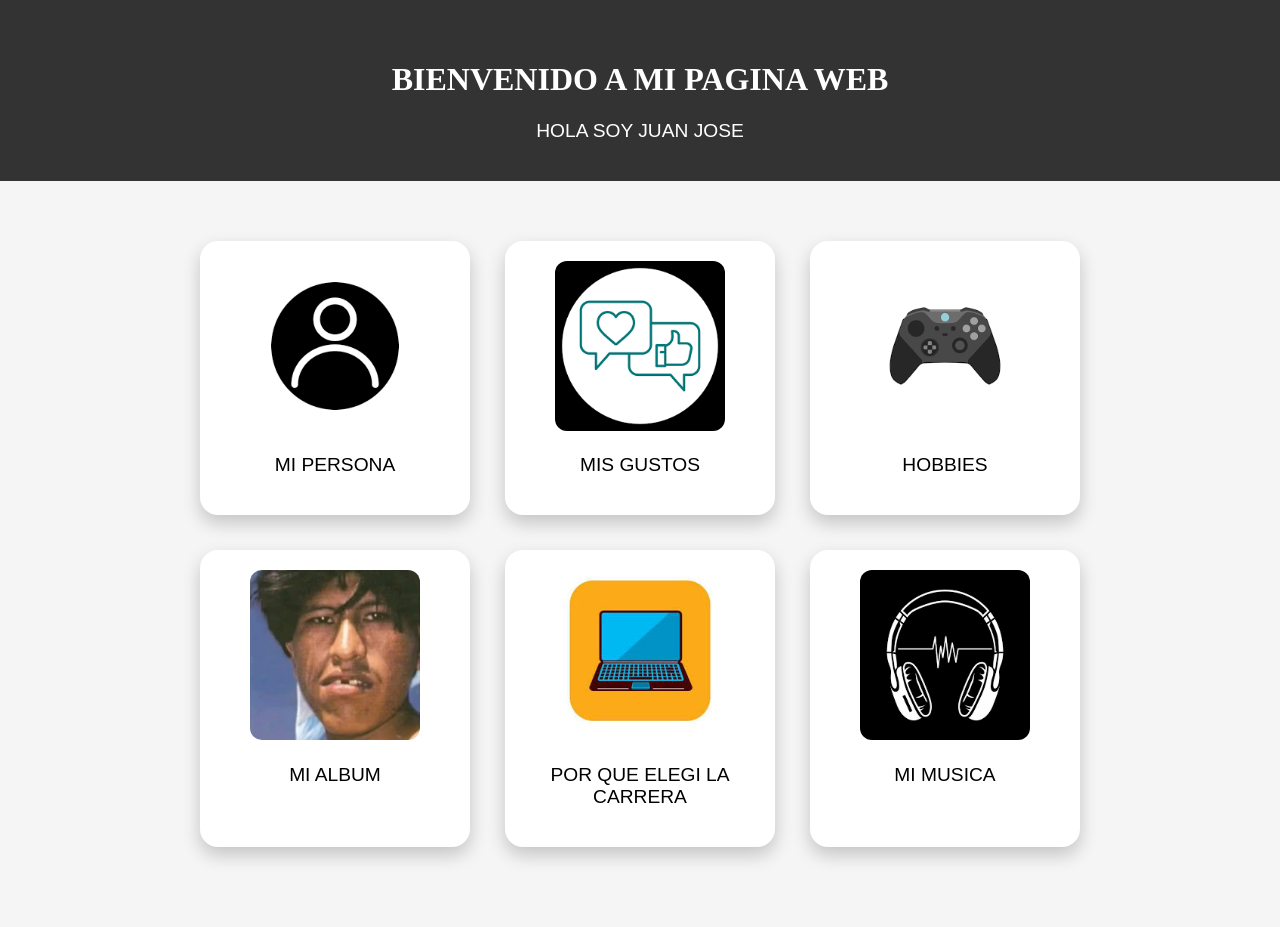
<file: index.html>
<!DOCTYPE html>
<html lang="en">

<head>
    <meta charset="UTF-8">
    <meta name="viewport" content="width=device-width, initial-scale=1.0">
    <title> Juan Jose </title>
    <link rel="stylesheet" href="styles.css">
</head>

<body>
<header class="header">
  <h1 id="titulo">BIENVENIDO A MI PAGINA WEB</h1>
  <p id="subtitulo">HOLA SOY JUAN JOSE</p>
</header>
    <div class="contenedor">

        <a href="mi_persona.html" class="links">
            <img src="imagenes/user.png" alt="user">
            <p> MI PERSONA </p>
        </a>

        <a href="mis_gustos.html" class="links">
            <img src="imagenes/gusto.png" alt="gusto">
            <p> MIS GUSTOS </p>
        </a>

        <a href="hobbies.html" class="links">
            <img src="imagenes/hobbies.png" alt="hobbies">
            <p> HOBBIES </p>
        </a>

        <a href="mi_album.html" class="links">
            <img src="imagenes/1.jpg" alt="1">
            <p> MI ALBUM </p>
        </a>

        <a href="isc.html" class="links">
            <img src="imagenes/isc.jpg" alt="isc">
            <p> POR QUE ELEGI LA CARRERA </p>
        </a>

        <a href="mi_musica.html" class="links">
            <img src="imagenes/music.png" alt="music">
            <p> MI MUSICA </p>
        </a>
    </div>


    
</body>
</html>
</file>
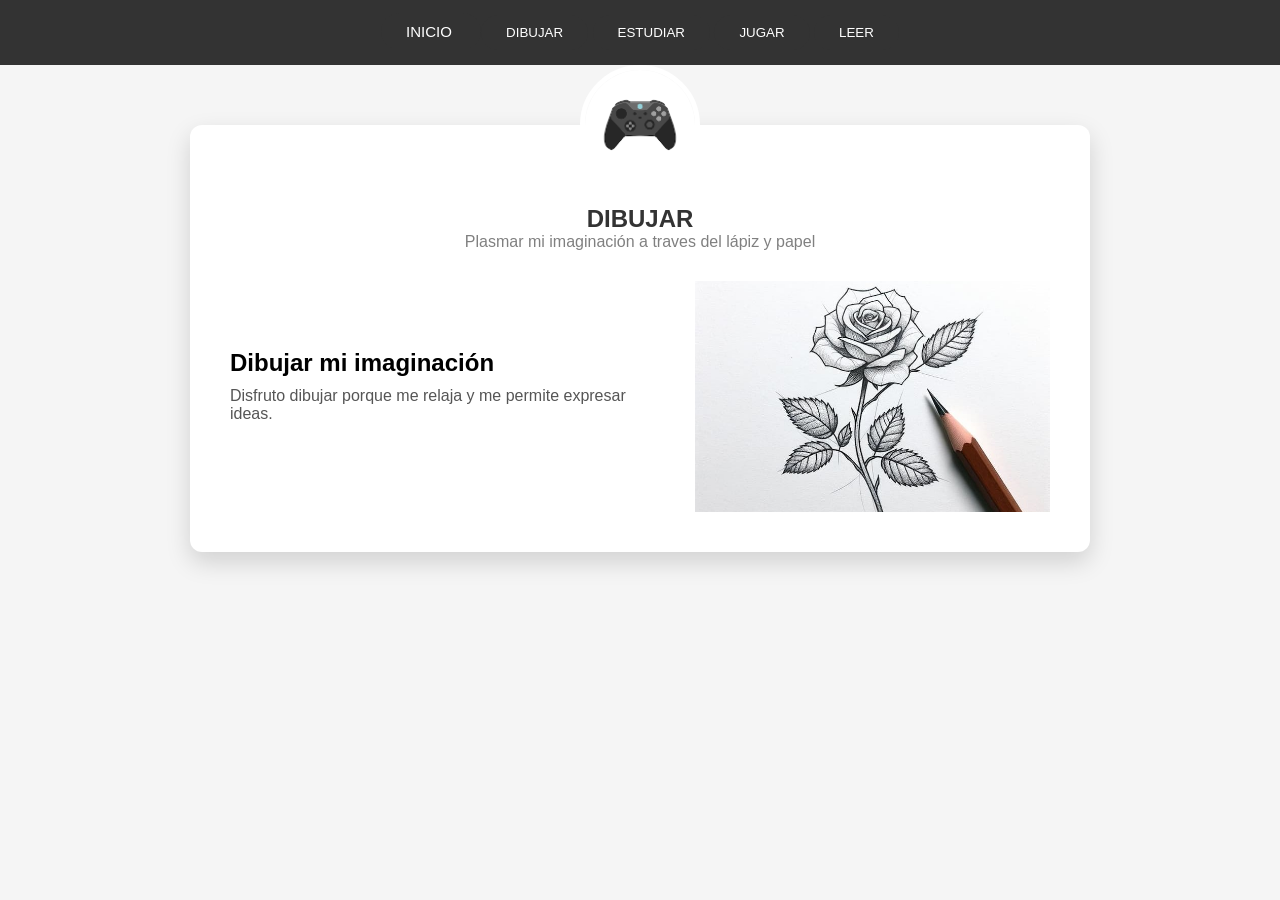
<file: hobbies.html>
<!DOCTYPE html>
<html lang="es">
<head>
  <meta charset="UTF-8">
  <meta name="viewport" content="width=device-width, initial-scale=1.0">
  <title>Hobbies</title>
  <link rel="stylesheet" href="styles4.css">
</head>
<body>

<header class="top">
  <nav class="menu">
    <a href="index.html"> INICIO </a>
    <button onclick="cambiarHobby('dibujar')">DIBUJAR</button>
    <button onclick="cambiarHobby('estudiar')">ESTUDIAR</button>
    <button onclick="cambiarHobby('fut')">JUGAR</button>
    <button onclick="cambiarHobby('leer')">LEER</button>
  </nav>
</header>

<section class="card">
  <img src="imagenes/hobbies.png" class="juan">

  <h1 id="titulo">DIBUJAR</h1>
  <p class="subtitle" id="subtitulo">Plasmar mi imaginación a traves del lápiz y papel</p>

  <div class="content">
    <div class="texto">
      <h2 id="titulo2">Dibujar mi imaginación</h2>
      <p id="descripcion">
        Disfruto dibujar porque me relaja y me permite expresar ideas.
      </p>
    </div>

    <div class="imagen">
      <img src="imagenes/dibujoo.jpg" id="imagen">
    </div>
  </div>
</section>

<!-- JavaScript dentro del HTML -->
<script>
  function cambiarHobby(hobby) {
    const titulo = document.getElementById("titulo");
    const subtitulo = document.getElementById("subtitulo");
    const titulo2 = document.getElementById("titulo2");
    const descripcion = document.getElementById("descripcion");
    const imagen = document.getElementById("imagen");

    if (hobby === "dibujar") {
      titulo.textContent = "DIBUJAR";
      subtitulo.textContent = "Plasmar mi imaginación a traves del lápiz y papel";
      titulo2.textContent = "Dibujar mi imaginación";
      descripcion.textContent = "Disfruto dibujar porque me relaja y me permite expresar ideas.";
      imagen.src = "imagenes/dibujoo.jpg";
    }

    if (hobby === "estudiar") {
      titulo.textContent = "ESTUDIAR";
      subtitulo.textContent = "Aprender cosas nuevas cada día";
      titulo2.textContent = "Estudiar para superarme";
      descripcion.textContent = "Me gusta estudiar para mejorar mis conocimientos.";
      imagen.src = "imagenes/estudiar.jpg";
    }

    if (hobby === "fut") {
      titulo.textContent = "FÚTBOL";
      subtitulo.textContent = "Mantenerme activo y saludable";
      titulo2.textContent = "Practicar fútbol";
      descripcion.textContent = "El fútbol me ayuda a despejar la mente y trabajar en equipo.";
      imagen.src = "imagenes/futbol.jpg";
    }

    if (hobby === "leer") {
      titulo.textContent = "LEER";
      subtitulo.textContent = "Descubrir nuevas ideas";
      titulo2.textContent = "Hábito de lectura";
      descripcion.textContent = "Leer mejora mi vocabulario y creatividad.";
      imagen.src = "imagenes/leerr.jpg";
    }
  }
</script>

</body>
</html>
</file>
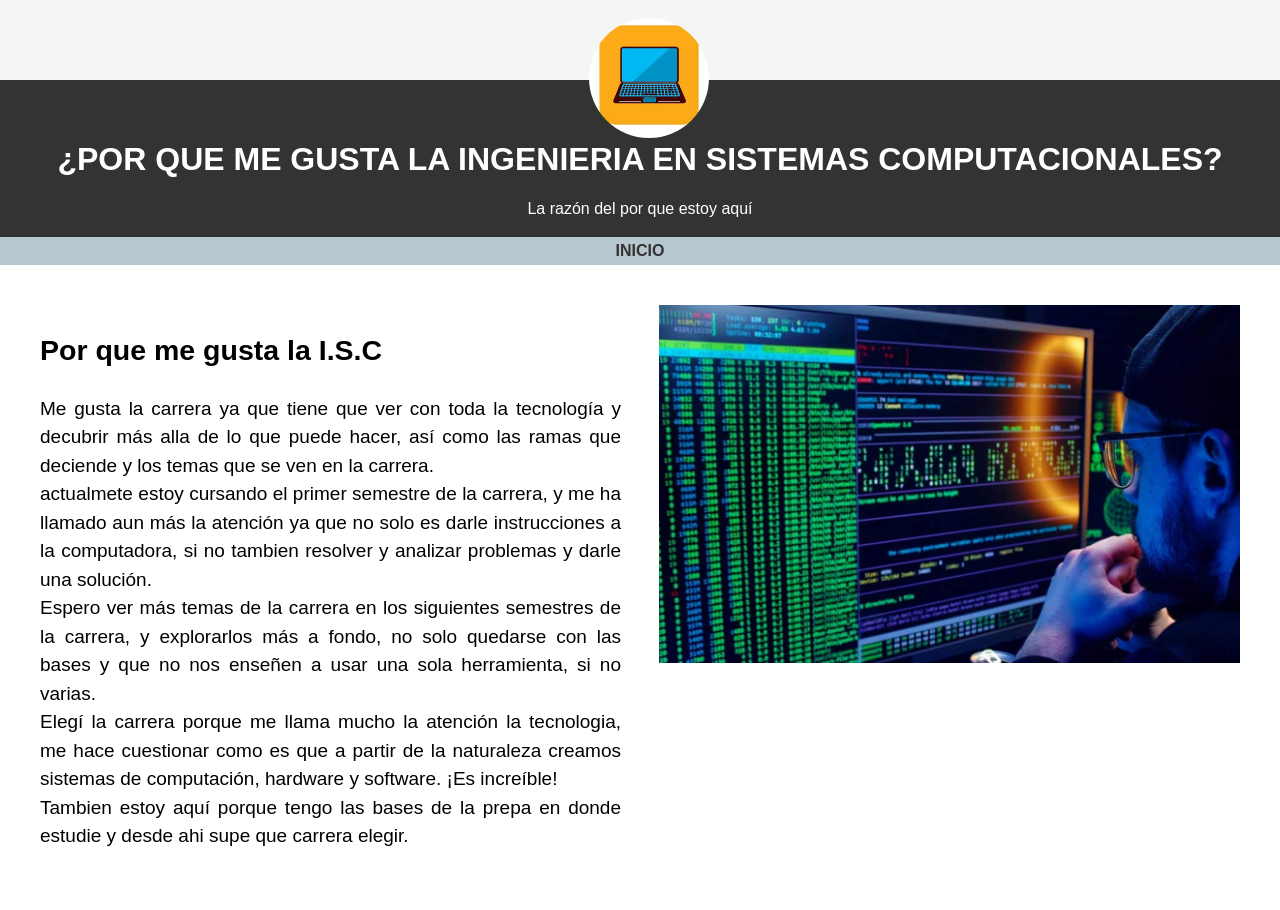
<file: isc.html>
<!DOCTYPE html>
<html lang="es">
<head>
  <meta charset="UTF-8">
  <meta name="viewport" content="width=device-width, initial-scale=1.0">
  <title>isc</title>
  <link rel="stylesheet" href="styles6.css">
</head>
<body>

<img src="imagenes/isc.jpg" class="juan">

<header class="header">
  <h1 id="titulo">¿POR QUE ME GUSTA LA INGENIERIA EN SISTEMAS COMPUTACIONALES?</h1>
  <p id="subtitulo">La razón del por que estoy aquí</p>
</header>

<nav class="menu">
  <a href="index.html"> INICIO </a>
</nav>

<section class="contenido">
  <div class="texto">
    <h2 id="textoPrincipal"> Por que me gusta la I.S.C </h2>
    <p id="descripcion">
        Me gusta la carrera ya que tiene que ver con toda la tecnología y decubrir más alla de lo que puede hacer, así como las ramas que deciende y los temas que se ven en la carrera.<br>
        actualmete estoy cursando el primer semestre de la carrera, y me ha llamado aun más la atención ya que no solo es darle instrucciones a la computadora, si no tambien resolver y analizar problemas y darle una solución.<br>
        Espero ver más temas de la carrera en los siguientes semestres de la carrera, y explorarlos más a fondo, no solo quedarse con las bases y que no nos enseñen a usar una sola herramienta, si no varias.<br>
        Elegí la carrera porque me llama mucho la atención la tecnologia, me hace cuestionar como es que a partir de la naturaleza creamos sistemas de computación, hardware y software. ¡Es increíble! <br>
        Tambien estoy aquí porque tengo las bases de la prepa en donde estudie y desde ahi supe que carrera elegir. 

    </p>
  </div>

  <div class="imagen">
    <img id="imagenContenido" src="imagenes/carrera.jpg">
  </div>
</section>


</body>
</html>
</file>
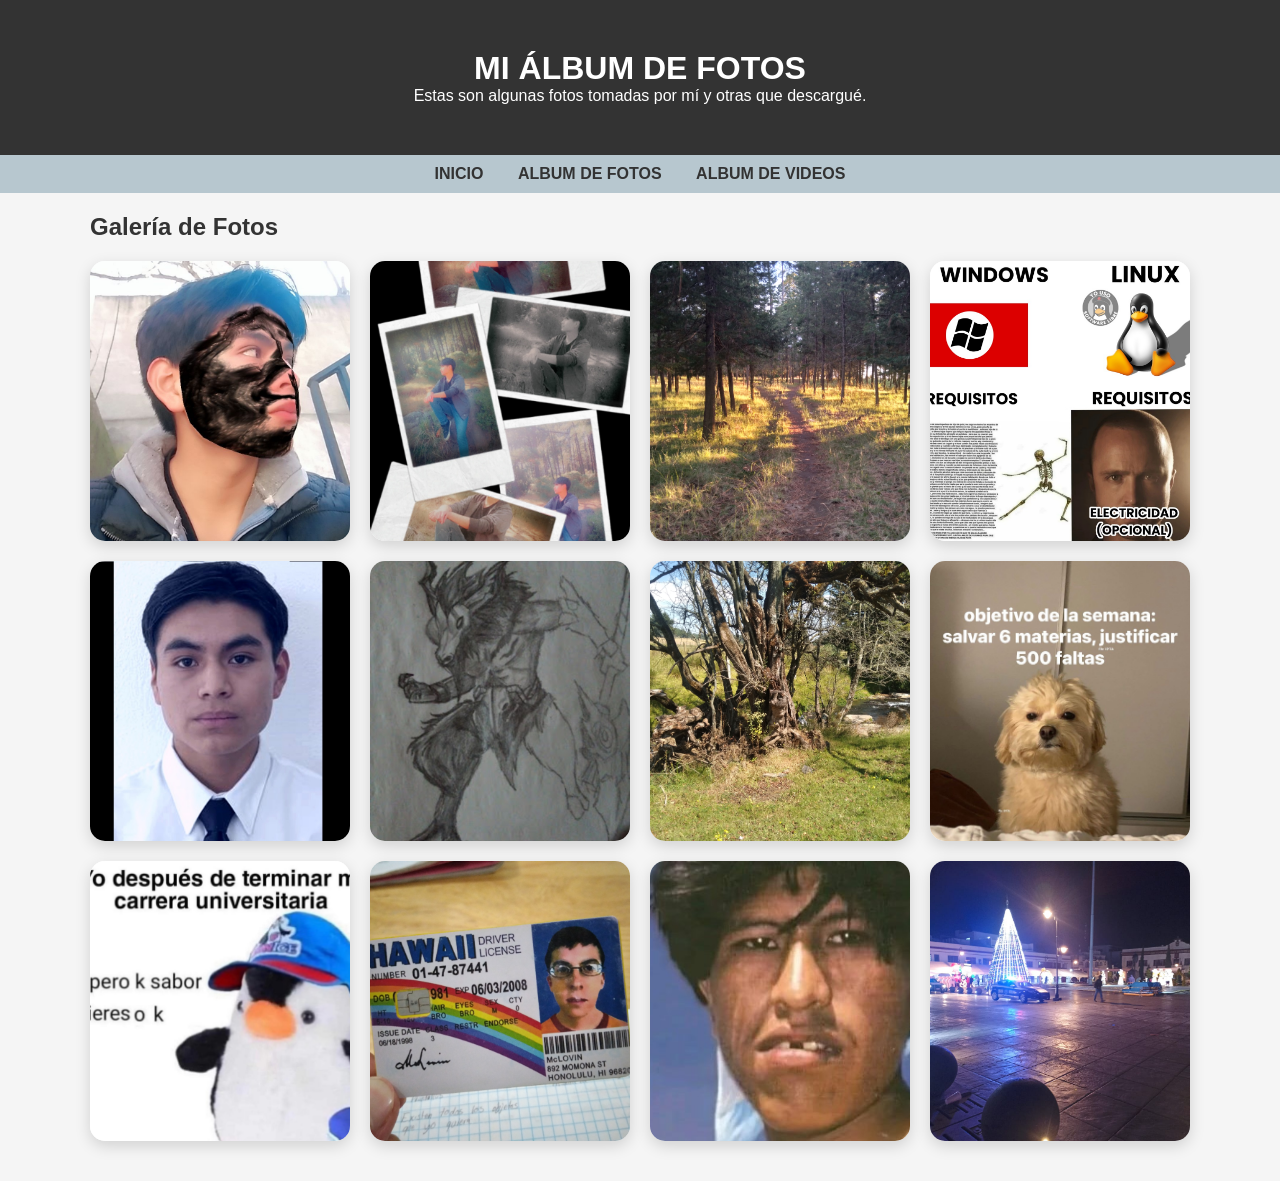
<file: mi_album.html>
<!DOCTYPE html>
<html lang="es">
<head>
  <meta charset="UTF-8">
  <meta name="viewport" content="width=device-width, initial-scale=1.0">
  <title>Mi Álbum Personal</title>
  <link rel="stylesheet" href="styles5.css">
</head>
<body>

<header class="header">
  <h1 id="tituloPrincipal">MI ÁLBUM DE FOTOS</h1>
  <p id="descripcionPrincipal">
    Estas son algunas fotos tomadas por mí y otras que descargué.
  </p>
</header>

<nav class="menu">
  <a href="index.html"> INICIO </a>
  <button onclick="mostrarFotos()">ALBUM DE FOTOS</button>
  <button onclick="mostrarVideos()">ALBUM DE VIDEOS</button>
</nav>

<section class="album">
  <h2 id="subtitulo">Galería de Fotos</h2>

  <div class="galeria" id="galeria">
    
  </div>
</section>

<script>
  function mostrarFotos() {
    document.getElementById("tituloPrincipal").textContent = "MI ÁLBUM DE FOTOS";
    document.getElementById("descripcionPrincipal").textContent =
      "Estas son algunas fotos tomadas por mí y otras que descargué.";
    document.getElementById("subtitulo").textContent = "Galería de Fotos";

    document.getElementById("galeria").innerHTML = `
      <div class="foto"><img src="imagenes/jj.jpg"></div>
      <div class="foto"><img src="imagenes/roca.jpg"></div>
      <div class="foto"><img src="imagenes/paisaje.jpg"></div>
      <div class="foto"><img src="imagenes/linux.jpg"></div>
      <div class="foto"><img src="imagenes/juanjo.jpg"></div>
      <div class="foto"><img src="imagenes/tauro.jpg"></div>
      <div class="foto"><img src="imagenes/arbol.jpg"></div>
      <div class="foto"><img src="imagenes/perro.jpg"></div>
      <div class="foto"><img src="imagenes/pinwi.jpg"></div>
      <div class="foto"><img src="imagenes/ine.jpg"></div>
      <div class="foto"><img src="imagenes/1.jpg"></div>
      <div class="foto"><img src="imagenes/poli.jpg"></div>
    `;
  }

  function mostrarVideos() {
    document.getElementById("tituloPrincipal").textContent = "MI ÁLBUM DE VIDEOS";
    document.getElementById("descripcionPrincipal").textContent =
      "Estos son algunos videos que representan momentos y contenidos de mi interés.";
    document.getElementById("subtitulo").textContent = "Galería de Videos";

    document.getElementById("galeria").innerHTML = `
      <div class="foto">
        <video controls>
          <source src="videos/pan.mp4" type="video/mp4">
        </video>
      </div>
      <div class="foto">
        <video controls>
          <source src="videos/spider.mp4" type="video/mp4">
        </video>
      </div>
      <div class="foto">
        <video controls>
          <source src="videos/gato.mp4" type="video/mp4">
        </video>
      </div>
    `;
  }


  window.onload = mostrarFotos;
</script>

</body>
</html>
</file>
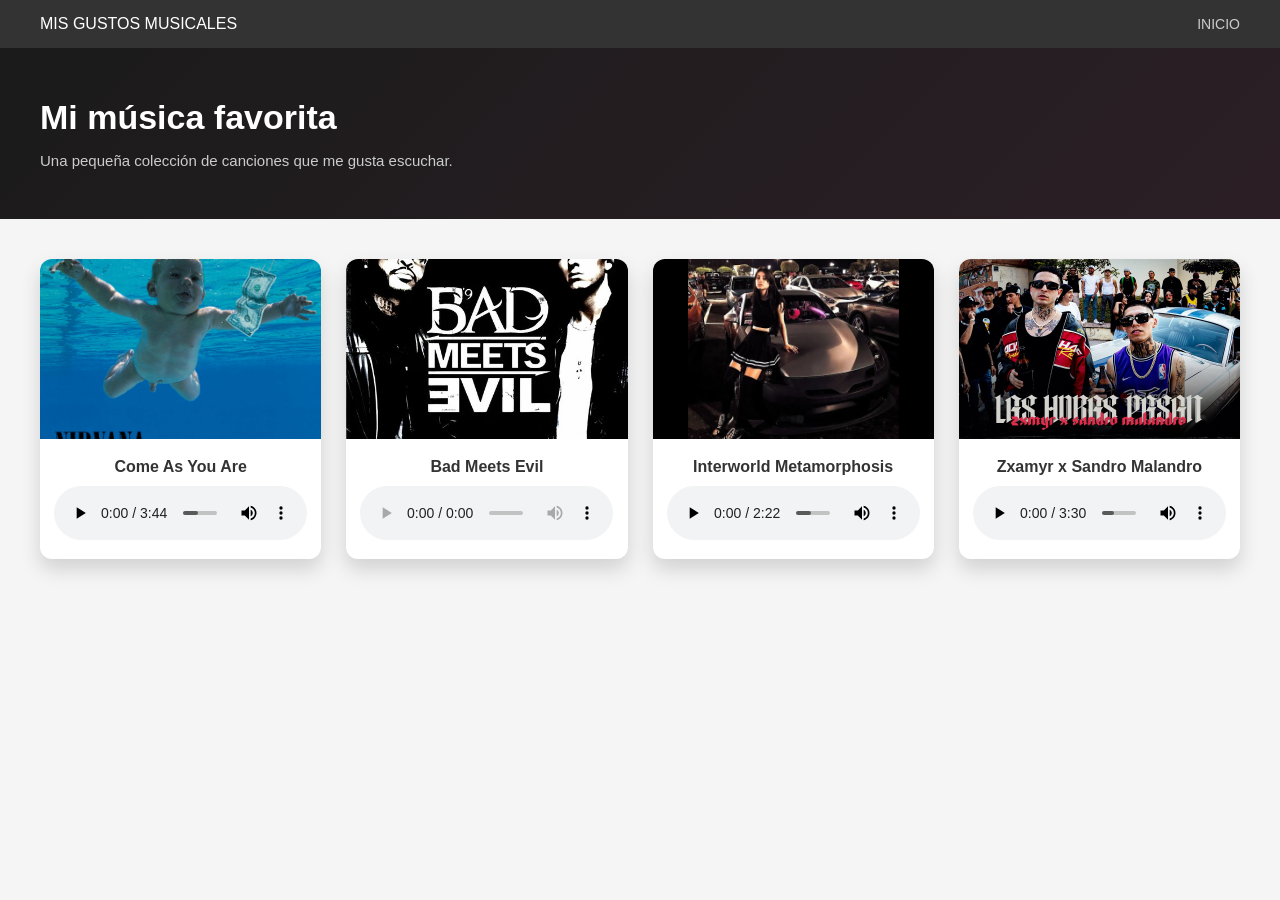
<file: mi_musica.html>
<!DOCTYPE html>
<html lang="es">
<head>
  <meta charset="UTF-8">
  <meta name="viewport" content="width=device-width, initial-scale=1.0">
  <title>Mis Rolas</title>
  <link rel="stylesheet" href="styles7.css">
</head>
<body>

<header class="navbar">
  <div class="logo">MIS GUSTOS MUSICALES</div>
  <nav>
    <a href="index.html">INICIO</a>
  </nav>
</header>

<section class="hero">
  <div class="hero-text">
    <h1>Mi música favorita</h1>
    <p>
      Una pequeña colección de canciones que me gusta escuchar.
    </p>
  </div>
</section>

<section class="album">
  <div class="music-card">
    <img src="imagenes/nirvana.jpg">
    <h3>Come As You Are</h3>
    <audio controls>
      <source src="musica/Nirvana  Come As You Are (Official Music Video).mp3" type="audio/mpeg">
    </audio>
  </div>

  <div class="music-card">
    <img src="imagenes/eminem.jpg">
    <h3>Bad Meets Evil</h3>
    <audio controls>
      <source src="musica/Bad Meets Evil - Fast Lane ft. Eminem, Royce Da 5'9-null.mp3" type="audio/mpeg">
    </audio>
  </div>

  <div class="music-card">
    <img src="imagenes/phonk.jpg">
    <h3>Interworld Metamorphosis</h3>
    <audio controls>
      <source src="musica/INTERWORLD METAMORPHOSIS.mp3" type="audio/mpeg">
    </audio>
  </div>

  <div class="music-card">
    <img src="imagenes/zxmyr.jpg">
    <h3>Zxamyr x Sandro Malandro</h3>
    <audio controls>
      <source src="musica/Zxmyr x Sandro Malandro  Las Horas Pasan.mp3" type="audio/mpeg">
    </audio>
  </div>
</section>

</body>
</html>
</file>
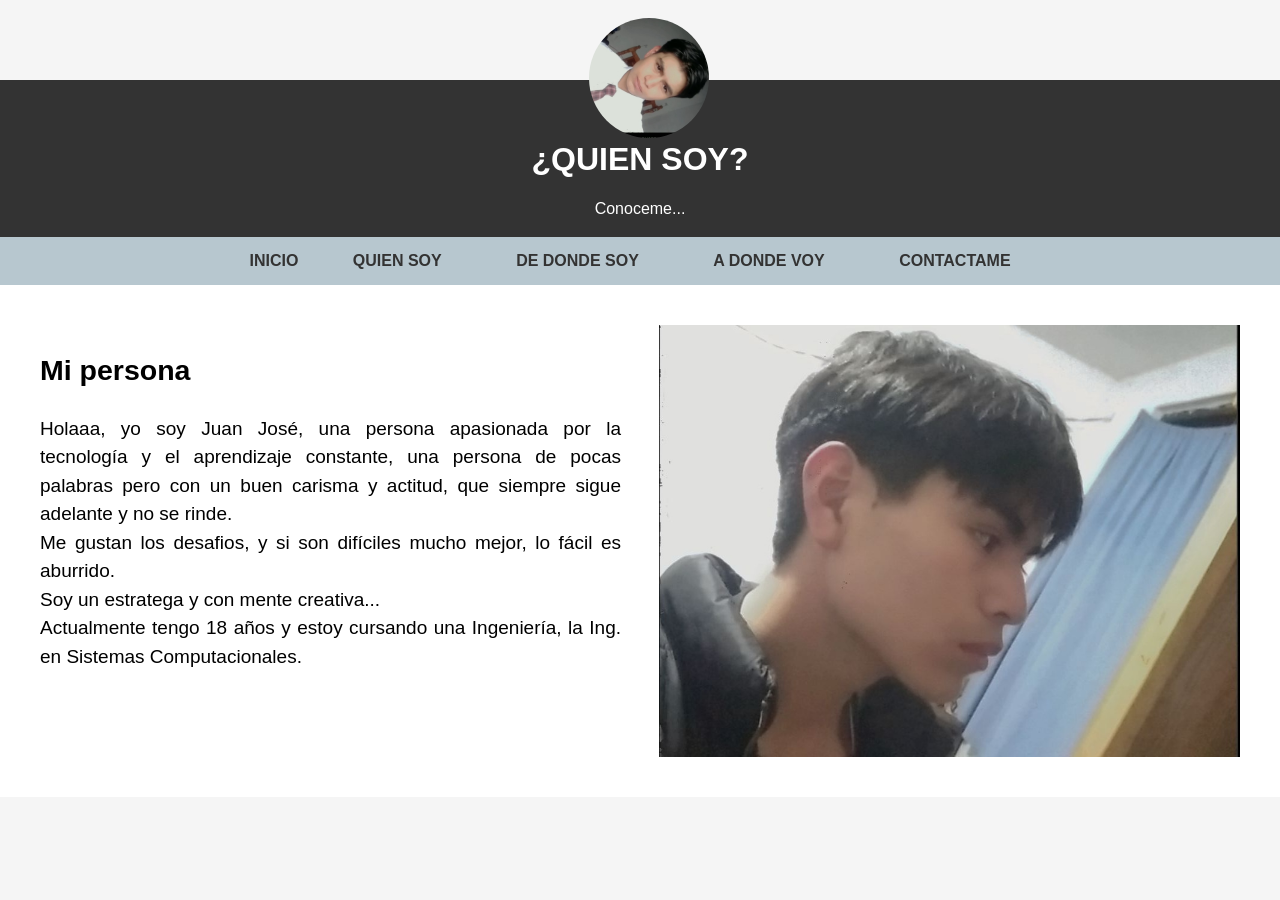
<file: mi_persona.html>
<!DOCTYPE html>
<html lang="es">
<head>
  <meta charset="UTF-8">
  <meta name="viewport" content="width=device-width, initial-scale=1.0">
  <title>Mi persona</title>
  <link rel="stylesheet" href="styles2.css">
</head>
<body>

<img src="imagenes/yo.jpg" class="juan">

<header class="header">
  <h1 id="titulo">¿QUIEN SOY?</h1>
  <p id="subtitulo">Conoceme...</p>
</header>

<nav class="menu">
  <a href="index.html"> INICIO </a>
  <button class="nav-btn" onclick="mostrar('soy')">QUIEN SOY</button>
  <button class="nav-btn" onclick="mostrar('origen')">DE DONDE SOY</button>
  <button class="nav-btn" onclick="mostrar('meta')">A DONDE VOY</button>
  <button class="nav-btn" onclick="mostrar('contacto')">CONTACTAME</button>
</nav>

<section class="contenido">
  <div class="texto">
    <h2 id="textoPrincipal"> Mi persona </h2>
    <p id="descripcion">
        Holaaa, yo soy Juan José, una persona apasionada por la tecnología y el aprendizaje constante, una persona de pocas palabras pero con un buen carisma y actitud, que siempre sigue adelante y no se rinde. <br>
        Me gustan los desafios, y si son difíciles mucho mejor, lo fácil es aburrido. <br>
        Soy un estratega y con mente creativa... <br>
        Actualmente tengo 18 años y estoy cursando una Ingeniería, la Ing. en Sistemas Computacionales. 

    </p>
  </div>

  <div class="imagen">
    <img id="imagenContenido" src="imagenes/snap.jpg">
  </div>
</section>

<!-- JAVASCRIPT -->
<script>
  function mostrar(seccion) {
    const titulo = document.getElementById("titulo");
    const subtitulo = document.getElementById("subtitulo");
    const texto = document.getElementById("textoPrincipal");
    const descripcion = document.getElementById("descripcion");
    const imagen = document.getElementById("imagenContenido");

    if (seccion === "soy") {
      titulo.innerHTML = "¿QUIEN SOY?";
      subtitulo.innerHTML = "Conoceme...";
      texto.innerHTML = "Mi persona";
      descripcion.innerHTML = 
        "Holaaa, yo soy Juan José, una persona apasionada por la tecnología y el aprendizaje constante, una persona de pocas palabras pero con un buen carisma y actitud, que siempre sigue adelante y no se rinde. <br> Me gustan los desafios, y si son difíciles mucho mejor, lo fácil es aburrido.<br>Soy un estratega y con mente creativa...<br>Actualmente tengo 18 años y estoy cursando una Ingeniería, la Ing. en Sistemas Computacionales.";
      imagen.src = "imagenes/snap.jpg";
    }

    if (seccion === "origen") {
      titulo.innerHTML = "¿DE DÓNDE SOY?";
      subtitulo.innerHTML = "Mis raíces";
      texto.innerHTML = "Soy de San Nicolas Guadalupe";
      descripcion.innerHTML =
        "Vivo en San Nicolas Guadalupe, una comunidad muy bonita, llena de cultura y tradiciones, es un pueblo mazahua, y estoy orgulloso de ser haber crecido en este bello pueblo, mi pueblo...";
      imagen.src = "imagenes/iglesia.jpg";
    }

    if (seccion === "meta") {
      titulo.innerHTML = "¿A DÓNDE VOY?";
      subtitulo.innerHTML = "Mis metas";
      texto.innerHTML = "Quiero ser Ingeniero en Sistemas";
      descripcion.innerHTML =
        "Mi objetivo es crecer profesionalmente en el área de tecnología y desarrollo de software. <br> Fortalecer mis conocimientos en diversas areas que me puedan ayudar a alcanzar mis objetivos. <br> Trabajar en proyectos personales y colaborar en equipo con personas con mis mismos objetivos.";
      imagen.src = "imagenes/exito.jpg";
    }

    if (seccion === "contacto") {
      titulo.innerHTML = "CONTÁCTAME";
      subtitulo.innerHTML = "Hablemos";
      texto.innerHTML = "¿Quieres saber más de mí?";
      descripcion.innerHTML =
        "Puedes contactarme por correo o redes sociales para proyectos o colaboración. <br> <br> WhatsApp: +52 7121887517 <br>   <a href='https://www.facebook.com/share/17mUtVKGYh/' target='_blank' > Facebook: Juan Pascual </a> <br> Correo electronico: pruebauno120251@gmail.com";
      imagen.src = "imagenes/RedesS.jpg";
    }
  }
</script>

</body>
</html>
</file>
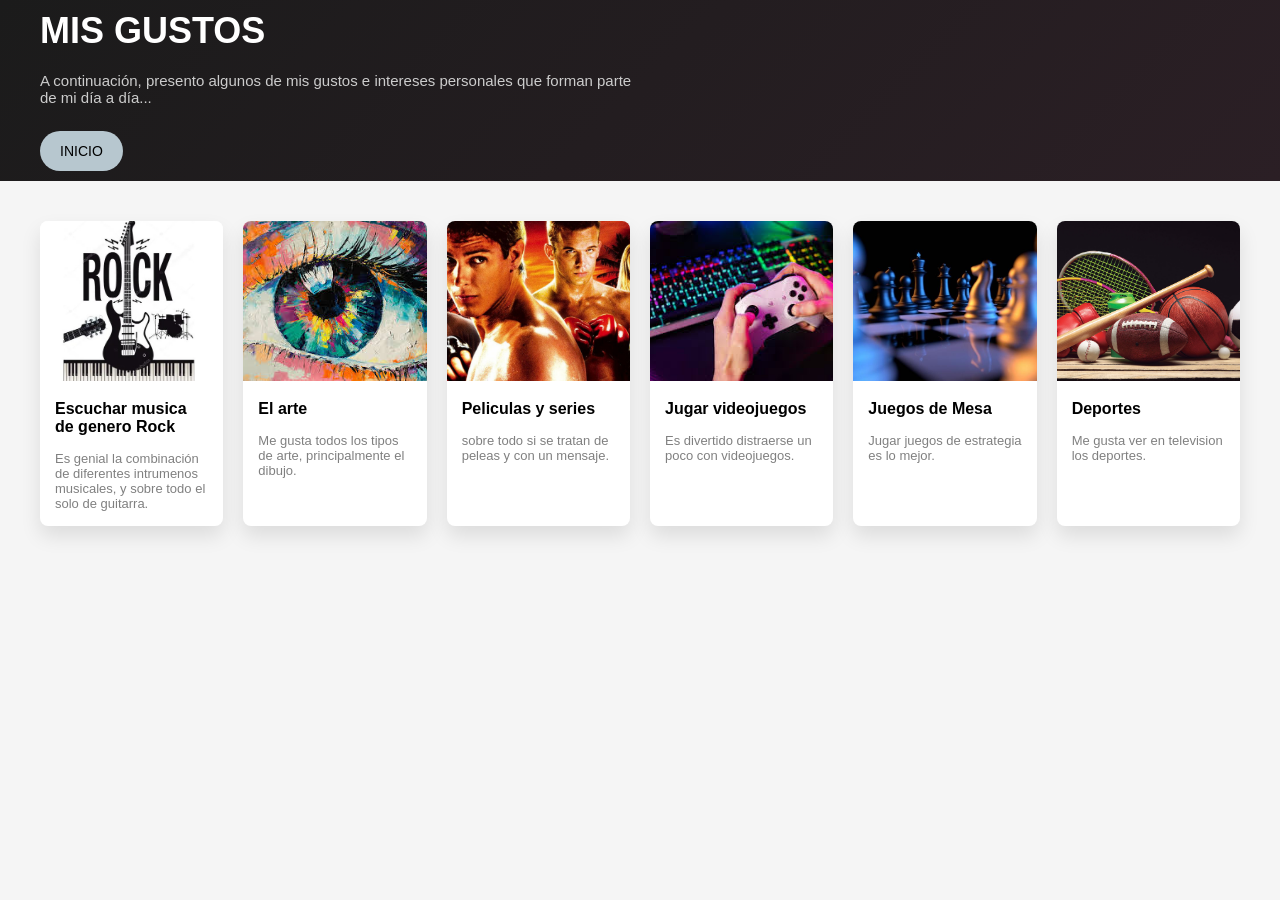
<file: mis_gustos.html>
<!DOCTYPE html>
<html lang="en">
<head>
    <meta charset="UTF-8">
    <meta name="viewport" content="width=device-width, initial-scale=1.0">
    <title> Mis gustos </title>
    <link rel="stylesheet" href="styles3.css">
</head>
<body>
    
    

<section class="hero">
  <div class="hero-text">
    <h1> MIS GUSTOS </h1>
    <p>
      A continuación, presento algunos de mis gustos e intereses personales que forman parte de mi día a día...
    </p>
    <button> <a href="index.html"> INICIO </a> </button>
  </div>
</section>

<section class="cards">
  <div class="card">
    <img src="imagenes/rockk.jpg">
    <h3> Escuchar musica de genero Rock</h3>
    <p>Es genial la combinación de diferentes intrumenos musicales, y sobre todo el solo de guitarra.</p>
  </div>

  <div class="card">
    <img src="imagenes/arte.jpg">
    <h3>El arte</h3>
    <p>Me gusta todos los tipos de arte, principalmente el dibujo.</p>
  </div>

  <div class="card">
    <img src="imagenes/peliculas.jpg">
    <h3>Peliculas  y series</h3>
    <p>sobre todo si se tratan de peleas y con un mensaje.</p>
  </div>

  <div class="card">
    <img src="imagenes/juegos.jpg">
    <h3> Jugar videojuegos</h3>
    <p>Es divertido distraerse un poco con videojuegos.</p>
  </div>

  <div class="card">
    <img src="imagenes/ajedrez.jpg">
    <h3>Juegos de Mesa</h3>
    <p>Jugar juegos de estrategia es lo mejor.</p>
  </div>

  <div class="card">
    <img src="imagenes/deportes.jpg">
    <h3>Deportes</h3>
    <p>Me gusta ver en television los deportes.</p>
  </div>
</section>


</body>
</html>
</file>
<file: styles.css>
body{
    height: 6ch;
    background: #2A044A;
    background: #f5f5f5;
    padding: 0px;
    margin: 0px;
}

.header {
    background: #333;
    color: white;
    text-align: center;
    padding: 40px;
    padding-bottom: 20px;
}


.contenedor{

    display:flex;
    justify-content:center;
    gap:35px;
    flex-wrap:wrap;
    margin:60px auto;
    width:90%;
    padding-bottom: 80px;


/*    width: 92%;
    margin: auto;
    margin-top: 60px;
    position: relative;
    display: grid;
    grid-template-columns: repeat(6, 1fr);
    gap: 1.5em;
    align-items: center;
    justify-content: center;
*/
}

.links{

    width:230px;
    background:white;
    border-radius:18px;
    box-shadow:0px 8px 18px rgba(0,0,0,0.2);
    padding:20px;
    text-align:center;
    text-decoration: none;
    color: inherit;
    transition:transform .2s, box-shadow .2s;
/*    width: 80%;
    height: 200px;
    padding: 20px;
    border-radius: 20px;
    background-color: red;
    display: flex;
    flex-direction: column;
    align-items: center;
    text-align: center;
    text-decoration: none;
    color: inherit;
*/
}

.links:hover{

    transform:translateY(-5px);
    box-shadow:0px 15px 25px rgba(0,0,0,0.3);
    cursor:pointer;
    /*    background-color: purple;
    transform: scale(1.08); 
    box-shadow: 0 4px 8px rgba(0,0,0,0.2); 
    transition: .4s;
*/
}

img{

    width:170px;
    height:170px;
    border-radius:12px;
    object-fit:cover;
    
/*    width: 120px;
    height: auto;
    border-radius: 100%;
*/
    }

p{
    font-family: Arial, Helvetica, sans-serif;
    font-size: larger;
}

@media (max-width: 600px){
    .contenedor{
        display: flex;
        flex-direction: column;
    }
    .links{
        width: 80%;
        margin: auto;
    }
    img{
        width: 60%;
    }
}
</file>
<file: styles4.css>
* {
  margin: 0;
  padding: 0;
  box-sizing: border-box;
  font-family: Arial, sans-serif;
}

body {
  background: #f5f5f5;
}

/* NAV */
.top {
  background: #333;
  padding: 15px 0;
}

.menu {
  text-align: center;
}


.menu a:hover {
  color: white;
}

/* CARD */
.card {
  background: white;
  width: 80%;
  max-width: 900px;
  margin: 60px auto;
  padding: 60px 40px 40px;
  text-align: center;
  border-radius: 12px;
  box-shadow: 0 10px 25px rgba(0,0,0,0.15);
  position: relative;
}

/* FOTO */
.juan {
  width: 120px;
  border-radius: 50%;
  position: absolute;
  top: -60px;
  left: 50%;
  transform: translateX(-50%);
  border: 5px solid white;
}

.imagen{
    width: 50%;
    height: 100%;
    display: flex;
    justify-content: center;
}

.imagen img {
    width: 100%;
    height: auto;
}


/* TEXTOS */
.card h1 {
  margin-top: 20px;
  color: #333;
}

.subtitle {
  color: gray;
  margin-bottom: 30px;
}

/* CONTENT */
.content {
  display: flex;
  align-items: center;
  gap: 40px;
  text-align: left;
}

.texto {
  width: 60%;
}

.texto h2 {
  margin-bottom: 10px;
}

.texto p {
  color: #555;
  margin-bottom: 20px;
}



/* BOTÓN */
a{
  background: #333;
  color: white;
  border: none;
  padding: 10px 25px;
  border-radius: 20px;
  cursor: pointer;
  text-decoration: none;
  font-size: 15px;
}

a:hover {
  background: #555;
}

button {
  background: #333;
  color: white;
  border: none;
  padding: 10px 25px;
  border-radius: 20px;
  cursor: pointer;
}

button:hover {
  background: #555;
}
</file>
<file: styles6.css>
body {
    margin: 0;
    font-family: Arial, sans-serif;
    background: #f5f5f5;
}

.juan{
    position:absolute;
    top: 2%;
    left: 46%;
    width: 120px;
    height: auto;
    border-radius: 100%;
}
.header {
    margin-top: 80px;
    background: #333;
    color: white;
    text-align: center;
    padding: 40px;
    padding-bottom: 3px;
}

.perfil {
    width: 100px;
    border-radius: 50%;
}

.menu {
    background: #b7c7cf;
    text-align: center;
    padding: 5px;
}

.menu a {
    margin: 0 15px;
    text-decoration: none;
    color: #333;
    font-weight: bold;
}

.contenido {
    display: flex;
    padding: 40px;
    gap: .5em;
    background: white;
}

.texto {
    width: 50%;
    padding-right: 30px;
    font-size: 19px;
    text-align: justify;
    line-height: 1.5;
}

.imagen{
    width: 50%;
    height: 100%;
    display: flex;
    justify-content: center;
}

.imagen img {
    width: 100%;
    height: auto;
}


button {
    padding: 10px 20px;
    background: #444;
    color: white;
    border: none;
    cursor: pointer;
}

.nav-btn {
  background: none;
  border: none;
  font-weight: bold;
  color: #333;
  margin: 0 15px;
  cursor: pointer;
  font-size: 16px;
}

.nav-btn:hover {
  color: #000;
  text-decoration: underline;
}

@media (max-width: 600px){
    .contenido{
        display: flex;
        flex-direction: column;
    }
    .imagen, .texto{
        width: 100%;
    }
}
</file>
<file: styles5.css>
* {
  margin: 0;
  padding: 0;
  box-sizing: border-box;
  font-family: Arial, sans-serif;
}

body {
  background: #f5f5f5;
}

.header {
  background: #333;
  color: white;
  text-align: center;
  padding: 50px 20px;
}

.menu {
  background: #b7c7cf;
  text-align: center;
  padding: 10px;
}

.menu a {
  color: #333;
  margin: 0 15px;
  text-decoration: none;
  font-weight: bold;
}

button{
background: none;
  border: none;
  font-weight: bold;
  color: #333;
  margin: 0 15px;
  cursor: pointer;
  font-size: 16px;
}


.perfil {
  background: white;
  width: 300px;
  margin: -60px auto 40px;
  text-align: center;
  padding: 20px;
  border-radius: 12px;
  box-shadow: 0 10px 20px rgba(0,0,0,0.15);
}

.perfil img {
  width: 120px;
  border-radius: 50%;
  margin-bottom: 10px;
}

#subtitulo{
  margin-top: 20px;
}
.album {
  width: 90%;
  max-width: 1100px;
  margin: auto;
  padding-bottom: 40px;
}

.album h2 {
  margin-bottom: 20px;
  color: #333;
}

.galeria {
  display: grid;
  grid-template-columns: repeat(auto-fit, minmax(220px, 1fr));
  gap: 20px;
}

.foto {
  background: white;
  height: 280px;       
  border-radius: 15px;
  overflow: hidden;
  box-shadow: 0 5px 15px rgba(0,0,0,0.15);
}

.foto img {
  width: 100%;
  height: 100%;
  object-fit: cover;    
  transition: transform 0.3s;
}

.foto video {
  width: 100%;
  height: 100%;
  object-fit: cover;          
  border-radius: 15px;
}

.foto img:hover {
  transform: scale(1.1);
}
</file>
<file: styles7.css>
* {
  margin: 0;
  padding: 0;
  box-sizing: border-box;
  font-family: Arial, sans-serif;
}

body {
  background: #f5f5f5;
}

/* NAVBAR */
.navbar {
  background: #333;
  color: white;
  display: flex;
  justify-content: space-between;
  padding: 15px 40px;
}

.navbar a {
  color: #ccc;
  margin-left: 20px;
  text-decoration: none;
  font-size: 14px;
}

.navbar a:hover {
  color: white;
}

/* HERO */
.hero {
  background: linear-gradient(135deg, #1b1b1b, #2b1f25);
  color: white;
  padding: 50px 40px;
}

.hero-text {
  max-width: 600px;
}

.hero h1 {
  font-size: 34px;
  margin-bottom: 15px;
}

.hero p {
  font-size: 15px;
  color: #ccc;
}

/* ALBUM */
.album {
  display: grid;
  grid-template-columns: repeat(auto-fit, minmax(250px, 1fr));
  gap: 25px;
  padding: 40px;
}

/* MUSIC CARD */
.music-card {
  background: white;
  border-radius: 12px;
  overflow: hidden;
  box-shadow: 0 10px 20px rgba(0,0,0,0.15);
  text-align: center;
  padding-bottom: 15px;
}

.music-card img {
  width: 100%;
  height: 180px;
  object-fit: cover;
}

.music-card h3 {
  margin: 15px 0 10px;
  font-size: 16px;
  color: #333;
}

.music-card audio {
  width: 90%;
}
</file>
<file: styles2.css>
body {
    margin: 0;
    font-family: Arial, sans-serif;
    background: #f5f5f5;
}

.juan{
    position:absolute;
    top: 2%;
    left: 46%;
    width: 120px;
    height: auto;
    border-radius: 100%;
}
.header {
    margin-top: 80px;
    background: #333;
    color: white;
    text-align: center;
    padding: 40px;
    padding-bottom: 3px;
}

.perfil {
    width: 100px;
    border-radius: 50%;
}

.menu {
    background: #b7c7cf;
    text-align: center;
    padding: 5px;
}

.menu a {
    margin: 0 15px;
    text-decoration: none;
    color: #333;
    font-weight: bold;
}

.contenido {
    display: flex;
    padding: 40px;
    gap: .5em;
    background: white;
}

.texto {
    width: 50%;
    padding-right: 30px;
    font-size: 19px;
    text-align: justify;
    line-height: 1.5;
}

.imagen{
    width: 50%;
    height: 100%;
    display: flex;
    justify-content: center;
}

.imagen img {
    width: 100%;
    height: auto;
}


button {
    padding: 10px 20px;
    background: #444;
    color: white;
    border: none;
    cursor: pointer;
}

.nav-btn {
  background: none;
  border: none;
  font-weight: bold;
  color: #333;
  margin: 0 15px;
  cursor: pointer;
  font-size: 16px;
}

.nav-btn:hover {
  color: #000;
  text-decoration: underline;
}

@media (max-width: 600px){
    .contenido{
        display: flex;
        flex-direction: column;
    }
    .imagen, .texto{
        width: 100%;
    }
}
</file>
<file: styles3.css>
* {
  margin: 0;
  padding: 0;
  box-sizing: border-box;
  font-family: Arial, sans-serif;
}

body {
  background: #f5f5f5;
}


.navbar {
  background: #333;
  color: white;
  display: flex;
  justify-content: space-between;
  padding: 15px 40px;
}

a{
  text-decoration: none;
    color: inherit;
}

.navbar a {
  color: #ccc;
  margin-left: 20px;
  text-decoration: none;
  font-size: 14px;
}

.navbar a:hover {
  color: white;
}


.hero {
  background: linear-gradient(135deg, #1b1b1b, #2b1f25);
  color: white;
  padding: 10px 40px;
}

.hero-text {
  max-width: 600px;
}

.hero h1 {
  font-size: 36px;
  margin-bottom: 20px;
}

.hero p {
  font-size: 15px;
  color: #ccc;
  margin-bottom: 25px;
}

.hero button {
  background: #b7c7cf;
  border: none;
  color: rgb(0, 0, 0);
  padding: 12px 20px;
  cursor: pointer;
  border-radius: 20px;
  font-size: 14px;
}


.cards {
  display: flex;
  gap: 20px;
  padding: 40px;
}

.card {
  background: white;
  width: 33%;
  border-radius: 8px;
  overflow: hidden;
  box-shadow: 0 10px 20px rgba(0,0,0,0.1);
}

.card img {
  width: 100%;
  height: 160px;
  object-fit: cover;
}

.card h3 {
  font-size: 16px;
  padding: 15px;
}

.card p {
  font-size: 13px;
  color: gray;
  padding: 0 15px 15px;
}

/* Responsivo */
@media (max-width: 600px){
    .cards{
        display: flex;
        flex-direction: column;
    }
    .card{
      width: 100%;
      height: auto;
      
    }
    .card img {
      max-width: 100%; 
      height: auto;
    }
 
}
</file>
